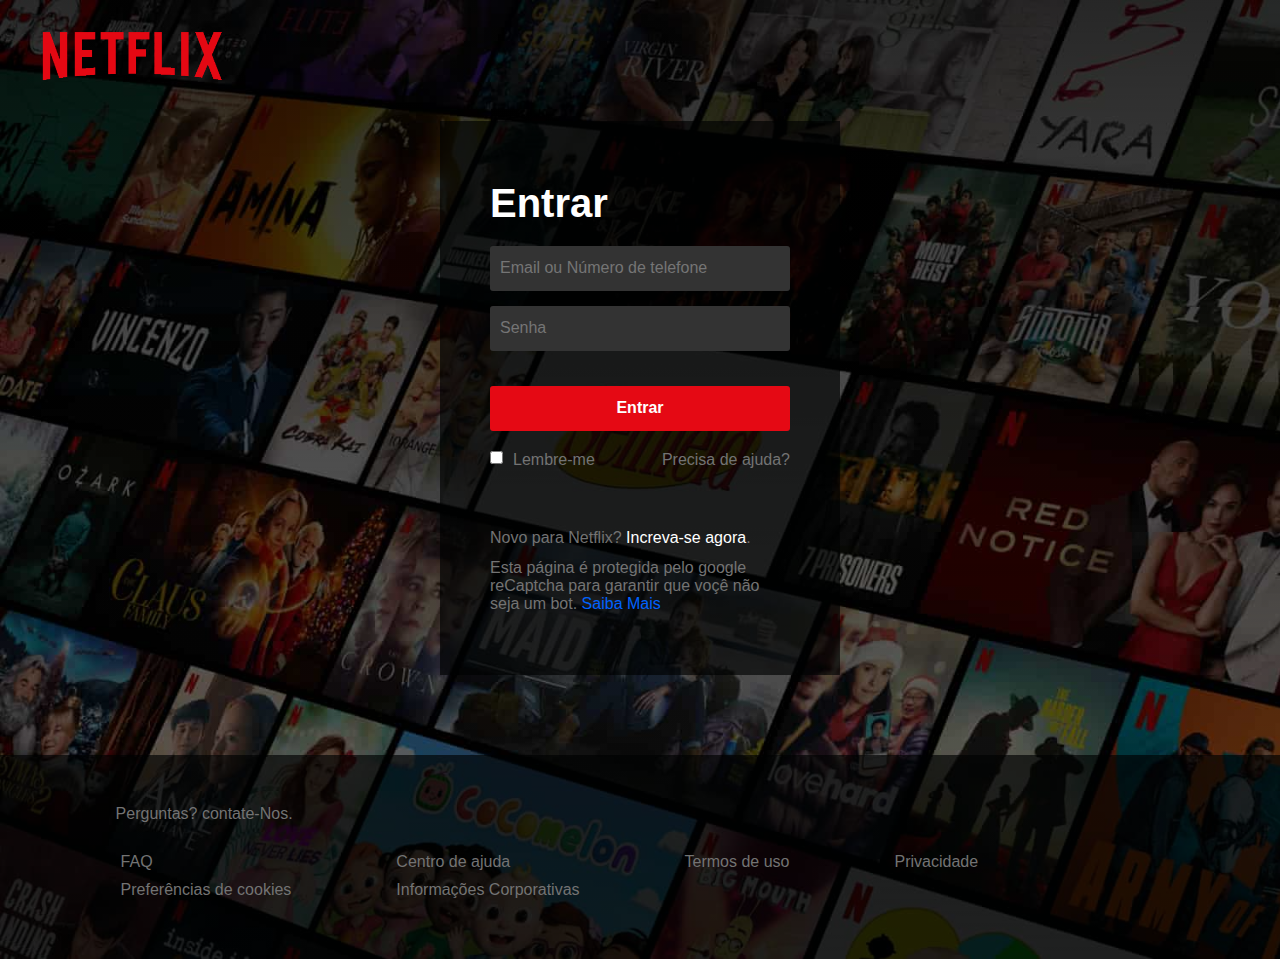
<file: login.html>
<!DOCTYPE html>
<html lang="pt-br">

<head>

    <meta charset="UTF-8">
    <link rel="stylesheet" href="style.css">
    <link rel="shortcut icon" href="img/favicon.png" type="image/x-png">
    <title>Netflix</title>
</head>

<body id="corpo">
    <div class="container">
        <nav>
            <div class="logo">
                <a href="index.html" title="Login"><img title="Login" src="img/logo.png" style="width: 220px;"></a>
            </div>
        </nav>
        <div class="group-form">
            <form>
                <h1>Entrar</h1>
                <div class="form-g">
                    <div>
                        <input type="text" placeholder="Email ou Número de telefone" required>
                    </div>
                    <div>
                        <input type="password" placeholder="Senha" required>
                    </div>
                    <button>Entrar</button>
                    <div class="form-footer">
                        <input type="checkbox" id="check">
                        <label style="margin-left: 10px;" for="check">Lembre-me</label>
                        <p>Precisa de ajuda?</p>
                        <div class="clear"></div>
                    </div>
                </div>
            </form>
            <div class="box-description">
                <p>Novo para Netflix?<span> Increva-se agora</span>.</p>
                <p>Esta página é protegida pelo google reCaptcha para garantir que voçê não seja um bot. <a
                        href="#">Saiba Mais</a></p>
            </div>
        </div>
    </div>
    <footer class="footer-login">
        <div class="box-footer">
            <div class="container">
                <p>Perguntas? contate-Nos.</p>
                <div class="box-single">
                    <div class="box-single-footer">
                        <ul>
                            <li>FAQ</li>
                            <li>Preferências de cookies</li>
                        </ul>
                    </div>
                    <div class="box-single-footer">
                        <ul>
                            <li>Centro de ajuda</li>
                            <li>Informações Corporativas</li>
                        </ul>
                    </div>
                    <div class="box-single-footer">
                        <ul>
                            <li>Termos de uso</li>
                        </ul>
                    </div>
                    <div class="box-single-footer">
                        <ul>
                            <li>Privacidade</li>
                        </ul>
                    </div>
                </div>
            </div>
        </div>
    </footer>
</body>

</html>
</file>
<file: style.css>
* {
    margin: 0;
    padding: 0;
    box-sizing: border-box;
    font-family: Arial, Helvetica, sans-serif;
}

.container {
    max-width: 1300px;
    margin: 0 auto;
    padding: 0 2%;
}

html,
body {
    width: 100%;
    overflow: hidden;
}

.body {
    background-color: rgb(33, 33, 33);
}


.clear {
    clear: both;
}

/* Header */

body>header {
        background-image:
            linear-gradient(to bottom, rgba(0, 0, 0, 0.781), rgba(0, 0, 0, 0.158)),
            linear-gradient(to top, rgba(0, 0, 0, 0.432), rgba(0, 0, 0, 0.007)),
            url(img/bg.jpg);
            background-repeat: no-repeat;
            background-size: cover;}
    

.logo img {
    width: 180px;
}

nav .sign-in button {
    background-color: #e50914;
    line-height: normal;
    padding: 7px 17px;
    font-weight: 400;
    font-size: 1rem;
    color: white;
    border: 0;
    outline: none;
    border-radius: 3px;
    cursor: pointer;
}
nav .sign-in button:hover{
    background-color: #ff626a;
}

header .container .banner {
    text-align: center;
    color: white;
    margin-top: 150px;
    padding-bottom: 480px;
}

header .container .banner h1 {
    font-size: 3.15rem;
    font-weight: bold;
}

header .container .banner p {
    font-size: 26px;
}

header .container .banner p:last-of-type {
    padding-top: 15px;
    font-size: 18px;
    padding-bottom: 10px;
}

.input-email {
    position: relative;
    display: flex;
    align-items: center;
    align-self: center;
    justify-content: center;
    padding: 0 5%;
}

.input-email input[type=email] {
    font-size: 20px;
    width: 500px;
    height: 50px;
    padding: 0 10px;
    position: relative;
    outline: none;
    border: none;
    border-bottom-left-radius: 3px;
    border-top-left-radius: 3px;
}


.input-email button {
    width: 150px;
    height: 50px;
    border: none;
    padding: 0 10px;
    background-color: rgb(245, 29, 15);
    color: white;
    font-size: 20px;
    border-bottom-right-radius: 3px;
    border-top-right-radius: 3px;
    cursor: pointer;
}
.container .banner .input-email button:hover{
    background-color: #ff626a;
}
.container .banner .input-email button a{
    text-decoration: none;
    color: white;
}

/* Fim Header */


nav {
    margin-top: -7px;
    display: flex;
    align-items: center;
    justify-content: space-between;
}



.box-footer .container>p {
    margin: 10px 0 20px 0;
}

.box-footer .container {
    max-width: 1100px;
}

.box-single {
    display: flex;
}

.box-single .box-single-footer {
    margin-right: 45px;
    margin-left: 5px;
    margin-bottom: 20px;
}

.box-single .box-single-footer ul {
    list-style: none;
}

.box-single .box-single-footer li {
    margin: 10px 0;
    cursor: pointer;
}

/* login */

#corpo {
    background-image:
        linear-gradient(to bottom, rgba(0, 0, 0, 0.781), rgba(0, 0, 0, 0.158)),
        linear-gradient(to top, rgba(0, 0, 0, 0.432), rgba(0, 0, 0, 0.007)),
        url(img/bg.jpg);
    background-repeat: no-repeat;
    background-size: cover;
}

.group-form {
    background-color: rgba(0, 1, 1, 0.658);
    max-width: 400px;
    margin: 0 auto;
    padding: 50px;
    color: rgb(115, 115, 115);
}

.group-form form h1 {
    margin: 10px 0 20px 0;
    color: white;
    font-size: 40px;
}

.group-form form .form-g input[type=text],
.group-form form .form-g input[type=password] {
    width: 100%;
    background-color: rgb(51, 51, 51);
    outline: none;
    border: none;
    height: 45px;
    margin-bottom: 15px;
    padding: 10px;
    border-radius: 3px;
    font-size: 16px;
    color: rgb(148, 148, 148);
}

.group-form form .form-g button {
    width: 100%;
    background-color: rgb(229, 9, 20);
    outline: none;
    border: none;
    height: 45px;
    margin-top: 20px;
    padding: 10px;
    border-radius: 3px;
    font-size: 16px;
    color: white;
    font-weight: bold;
    cursor: pointer;
}

.group-form form .form-g .form-footer {
    margin-top: 20px;
}

.group-form form .form-g .form-footer input[type=checkbox] {
    float: left;
    outline: none;
    border: none;
}

.form-footer p {
    float: right;
    cursor:pointer
}

.box-description {
    margin-top: 60px;
}

.box-description>a {
    text-decoration: none;
    color: rgb(115, 115, 115);
    display: flex;
    align-items: center;
    margin: 10px 0;
}


.box-description p {
    margin: 12px 0;
}

.box-description p span {
    color: white;
    cursor: pointer;
}

.box-description p:last-child a {
    color: rgb(0, 98, 255);
    text-decoration: none;
}

.footer-login {
    margin-top: 80px;
    padding-top: 40px;
    padding-bottom: 30px;
    background-color: rgba(0, 1, 1, 0.658);
    color: rgb(115, 115, 115);
}

.footer-login .box-single-footer {
    margin-right: 100px;
}
</file>
